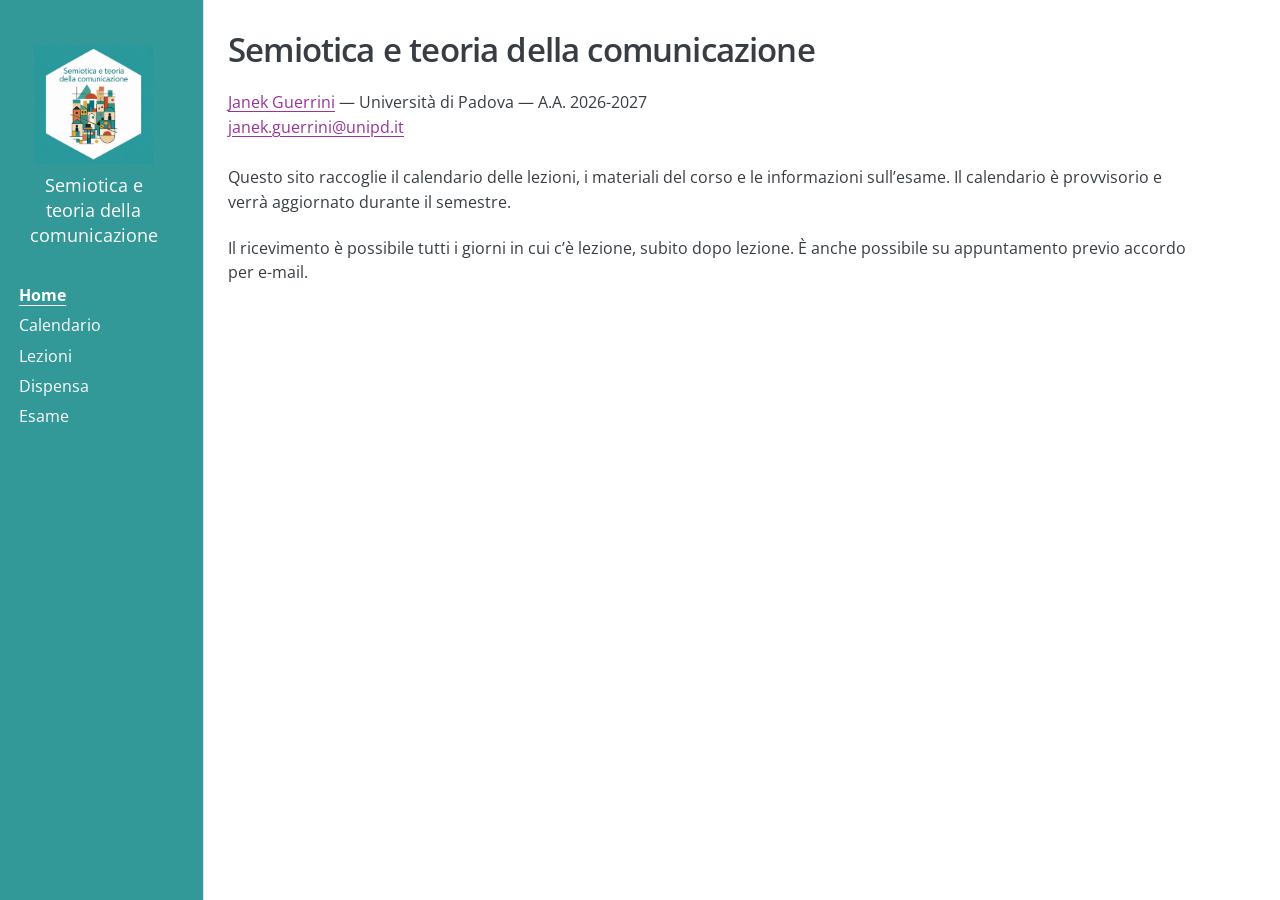
<file: index.html>
<!DOCTYPE html>
<html xmlns="http://www.w3.org/1999/xhtml" lang="it" xml:lang="it"><head>

<meta charset="utf-8">
<meta name="generator" content="quarto-1.10.18">

<meta name="viewport" content="width=device-width, initial-scale=1.0, user-scalable=yes">


<title>Semiotica e teoria della comunicazione</title>
<style>
/* Default styles provided by pandoc.
** See https://pandoc.org/MANUAL.html#variables-for-html for config info.
*/
span.smallcaps{font-variant: small-caps;}
div.columns{display: flex; gap: 1.5em;}
div.column{flex: auto;}
@media screen {
div.columns{gap: min(4vw, 1.5em);}
div.column{overflow-x: auto;}
}
div.hanging-indent{margin-left: 1.5em; text-indent: -1.5em;}
ul.task-list{list-style: none;}
ul.task-list li input[type="checkbox"] {
  width: 0.8em;
  margin: 0 0.8em 0.2em -1em; /* quarto-specific, see https://github.com/quarto-dev/quarto-cli/issues/4556 */ 
  vertical-align: middle;
}
</style>


<script src="site_libs/quarto-nav/quarto-nav.js"></script>
<link href="./favicon.svg" rel="icon" type="image/svg+xml">
<script src="site_libs/clipboard/clipboard.min.js"></script>
<script src="site_libs/quarto-html/quarto.js" type="module"></script>
<script src="site_libs/quarto-html/tabsets/tabsets.js" type="module"></script>
<script src="site_libs/quarto-html/popper.min.js"></script>
<script src="site_libs/quarto-html/tippy.umd.min.js"></script>
<script src="site_libs/quarto-html/anchor.min.js"></script>
<link href="site_libs/quarto-html/tippy.css" rel="stylesheet">
<link href="site_libs/quarto-html/quarto-syntax-highlighting-64a204ab8560d761af7679ceaba22944.css" rel="stylesheet" id="quarto-text-highlighting-styles">
<script src="site_libs/bootstrap/bootstrap.min.js"></script>
<link href="site_libs/bootstrap/bootstrap-icons.css" rel="stylesheet">
<link href="site_libs/bootstrap/bootstrap-193d24112e30648f1b0781ae04d0aad0.min.css" rel="stylesheet" append-hash="true" id="quarto-bootstrap" data-mode="light">
<script id="quarto-search-options" type="application/json">{
  "language": {
    "search-no-results-text": "Nessun risultato",
    "search-matching-documents-text": "documenti trovati",
    "search-copy-link-title": "Copiare il link nella ricerca",
    "search-hide-matches-text": "Nascondere i risultati aggiuntivi",
    "search-more-match-text": "ci sono altri risultati in questo documento",
    "search-more-matches-text": "ulteriori risultati in questo documento",
    "search-clear-button-title": "Pulire",
    "search-text-placeholder": "",
    "search-detached-cancel-button-title": "Cancellare",
    "search-submit-button-title": "Inviare",
    "search-label": "Ricerca"
  }
}</script>


<link rel="stylesheet" href="styles.css">
</head>

<body class="nav-sidebar docked fullcontent quarto-light">

<div id="quarto-search-results"></div>
  <header id="quarto-header" class="headroom fixed-top">
  <nav class="quarto-secondary-nav">
    <div class="container-fluid d-flex">
      <button type="button" class="quarto-btn-toggle btn" data-bs-toggle="collapse" role="button" data-bs-target=".quarto-sidebar-collapse-item" aria-controls="quarto-sidebar" aria-expanded="false" aria-label="Attiva/disattiva la barra laterale" onclick="if (window.quartoToggleHeadroom) { window.quartoToggleHeadroom(); }">
        <i class="bi bi-layout-text-sidebar-reverse"></i>
      </button>
        <nav class="quarto-page-breadcrumbs" aria-label="breadcrumb"><ol class="breadcrumb"><li class="breadcrumb-item"><a href="./index.html">Home</a></li></ol></nav>
        <a class="flex-grow-1" role="navigation" data-bs-toggle="collapse" data-bs-target=".quarto-sidebar-collapse-item" aria-controls="quarto-sidebar" aria-expanded="false" aria-label="Attiva/disattiva la barra laterale" onclick="if (window.quartoToggleHeadroom) { window.quartoToggleHeadroom(); }">      
        </a>
    </div>
  </nav>
</header>
<!-- content -->
<div id="quarto-content" class="quarto-container page-columns page-rows-contents page-layout-article">
<!-- sidebar -->
  <nav id="quarto-sidebar" class="sidebar collapse collapse-horizontal quarto-sidebar-collapse-item sidebar-navigation docked overflow-auto">
    <div class="pt-lg-2 mt-2 text-center sidebar-header sidebar-header-stacked">
      <a href="./index.html" class="sidebar-logo-link">
      <img src="./assets/semiotica.png" alt="Illustrazione geometrica del corso" class="sidebar-logo light-content py-0 d-lg-inline d-none">
      <img src="./assets/semiotica.png" alt="Illustrazione geometrica del corso" class="sidebar-logo dark-content py-0 d-lg-inline d-none">
      </a>
    <div class="sidebar-title mb-0 py-0">
      <a href="./">Semiotica e teoria della comunicazione</a> 
    </div>
      </div>
    <div class="sidebar-menu-container"> 
    <ul class="list-unstyled mt-1">
        <li class="sidebar-item">
  <div class="sidebar-item-container"> 
  <a href="./index.html" class="sidebar-item-text sidebar-link active">
 <span class="menu-text">Home</span></a>
  </div>
</li>
        <li class="sidebar-item">
  <div class="sidebar-item-container"> 
  <a href="./calendario.html" class="sidebar-item-text sidebar-link">
 <span class="menu-text">Calendario</span></a>
  </div>
</li>
        <li class="sidebar-item">
  <div class="sidebar-item-container"> 
  <a href="./lezioni.html" class="sidebar-item-text sidebar-link">
 <span class="menu-text">Lezioni</span></a>
  </div>
</li>
        <li class="sidebar-item">
  <div class="sidebar-item-container"> 
  <a href="./dispensa.html" class="sidebar-item-text sidebar-link">
 <span class="menu-text">Dispensa</span></a>
  </div>
</li>
        <li class="sidebar-item">
  <div class="sidebar-item-container"> 
  <a href="./esame.html" class="sidebar-item-text sidebar-link">
 <span class="menu-text">Esame</span></a>
  </div>
</li>
    </ul>
    </div>
</nav>
<div id="quarto-sidebar-glass" class="quarto-sidebar-collapse-item" data-bs-toggle="collapse" data-bs-target=".quarto-sidebar-collapse-item"></div>
<!-- margin-sidebar -->
    
<!-- main -->
<main class="content" id="quarto-document-content">

<header id="title-block-header" class="quarto-title-block default">
<div class="quarto-title">
<h1 class="title">Semiotica e teoria della comunicazione</h1>
</div>



<div class="quarto-title-meta">

    
  
    
  </div>
  


</header>


<div class="home-copy">
<div class="home-contact">
<p><a href="https://sites.google.com/view/janek-guerrini/home">Janek Guerrini</a> — Università di Padova — A.A. 2026-2027<br>
<a href="mailto:janek.guerrini@unipd.it">janek.guerrini@unipd.it</a></p>
</div>
<p>Questo sito raccoglie il calendario delle lezioni, i materiali del corso e le informazioni sull’esame. Il calendario è provvisorio e verrà aggiornato durante il semestre.</p>
<p>Il ricevimento è possibile tutti i giorni in cui c’è lezione, subito dopo lezione. È anche possibile su appuntamento previo accordo per e-mail.</p>
</div>



</main> <!-- /main -->
<script id="quarto-html-after-body" type="application/javascript">
  window.document.addEventListener("DOMContentLoaded", function (event) {
    const icon = "";
    const anchorJS = new window.AnchorJS();
    anchorJS.options = {
      placement: 'right',
      icon: icon
    };
    anchorJS.add('.anchored');
    const isCodeAnnotation = (el) => {
      for (const clz of el.classList) {
        if (clz.startsWith('code-annotation-')) {                     
          return true;
        }
      }
      return false;
    }
    const onCopySuccess = function(e) {
      // button target
      const button = e.trigger;
      // don't keep focus
      button.blur();
      // flash "checked"
      button.classList.add('code-copy-button-checked');
      var currentTitle = button.getAttribute("title");
      button.setAttribute("title", "Copiato!");
      let tooltip;
      if (window.bootstrap) {
        button.setAttribute("data-bs-toggle", "tooltip");
        button.setAttribute("data-bs-placement", "left");
        button.setAttribute("data-bs-title", "Copiato!");
        tooltip = new bootstrap.Tooltip(button, 
          { trigger: "manual", 
            customClass: "code-copy-button-tooltip",
            offset: [0, -8]});
        tooltip.show();    
      }
      setTimeout(function() {
        if (tooltip) {
          tooltip.hide();
          button.removeAttribute("data-bs-title");
          button.removeAttribute("data-bs-toggle");
          button.removeAttribute("data-bs-placement");
        }
        button.setAttribute("title", currentTitle);
        button.classList.remove('code-copy-button-checked');
      }, 1000);
      // clear code selection
      e.clearSelection();
    }
    const getTextToCopy = function(trigger) {
      const outerScaffold = trigger.parentElement.cloneNode(true);
      const codeEl = outerScaffold.querySelector('code');
      for (const childEl of codeEl.children) {
        if (isCodeAnnotation(childEl)) {
          childEl.remove();
        }
      }
      return codeEl.innerText;
    }
    const clipboard = new window.ClipboardJS('.code-copy-button:not([data-in-quarto-modal])', {
      text: getTextToCopy
    });
    clipboard.on('success', onCopySuccess);
    if (window.document.getElementById('quarto-embedded-source-code-modal')) {
      const clipboardModal = new window.ClipboardJS('.code-copy-button[data-in-quarto-modal]', {
        text: getTextToCopy,
        container: window.document.getElementById('quarto-embedded-source-code-modal')
      });
      clipboardModal.on('success', onCopySuccess);
    }
      var localhostRegex = new RegExp(/^(?:http|https):\/\/localhost\:?[0-9]*\//);
      var mailtoRegex = new RegExp(/^mailto:/);
        var filterRegex = new RegExp("https:\/\/semiotica2026unipd\.github\.io\/");
      var isInternal = (href) => {
          return filterRegex.test(href) || localhostRegex.test(href) || mailtoRegex.test(href);
      }
      // Inspect non-navigation links and adorn them if external
     var links = window.document.querySelectorAll('a[href]:not(.nav-link):not(.navbar-brand):not(.toc-action):not(.sidebar-link):not(.sidebar-item-toggle):not(.pagination-link):not(.no-external):not([aria-hidden]):not(.dropdown-item):not(.quarto-navigation-tool):not(.about-link)');
      for (var i=0; i<links.length; i++) {
        const link = links[i];
        if (!isInternal(link.href)) {
          // undo the damage that might have been done by quarto-nav.js in the case of
          // links that we want to consider external
          if (link.dataset.originalHref !== undefined) {
            link.href = link.dataset.originalHref;
          }
            // target, if specified
            link.setAttribute("target", "_blank");
            if (link.getAttribute("rel") === null) {
              link.setAttribute("rel", "noopener");
            }
        }
      }
    function tippyHover(el, contentFn, onTriggerFn, onUntriggerFn) {
      const config = {
        allowHTML: true,
        maxWidth: 500,
        delay: 100,
        arrow: false,
        appendTo: function(el) {
            return el.parentElement;
        },
        interactive: true,
        interactiveBorder: 10,
        theme: 'quarto',
        placement: 'bottom-start',
      };
      if (contentFn) {
        config.content = contentFn;
      }
      if (onTriggerFn) {
        config.onTrigger = onTriggerFn;
      }
      if (onUntriggerFn) {
        config.onUntrigger = onUntriggerFn;
      }
      window.tippy(el, config); 
    }
    const noterefs = window.document.querySelectorAll('a[role="doc-noteref"]');
    for (var i=0; i<noterefs.length; i++) {
      const ref = noterefs[i];
      tippyHover(ref, function() {
        // use id or data attribute instead here
        let href = ref.getAttribute('data-footnote-href') || ref.getAttribute('href');
        try { href = new URL(href).hash; } catch {}
        const id = href.replace(/^#\/?/, "");
        const note = window.document.getElementById(id);
        if (note) {
          return note.innerHTML;
        } else {
          return "";
        }
      });
    }
    const xrefs = window.document.querySelectorAll('a.quarto-xref');
    const processXRef = (id, note) => {
      // Strip column container classes
      const stripColumnClz = (el) => {
        el.classList.remove("page-full", "page-columns");
        if (el.children) {
          for (const child of el.children) {
            stripColumnClz(child);
          }
        }
      }
      stripColumnClz(note)
      if (id === null || id.startsWith('sec-')) {
        // Special case sections, only their first couple elements
        const container = document.createElement("div");
        if (note.children && note.children.length > 2) {
          container.appendChild(note.children[0].cloneNode(true));
          for (let i = 1; i < note.children.length; i++) {
            const child = note.children[i];
            if (child.tagName === "P" && child.innerText === "") {
              continue;
            } else {
              container.appendChild(child.cloneNode(true));
              break;
            }
          }
          if (window.Quarto?.typesetMath) {
            window.Quarto.typesetMath(container);
          }
          return container.innerHTML
        } else {
          if (window.Quarto?.typesetMath) {
            window.Quarto.typesetMath(note);
          }
          return note.innerHTML;
        }
      } else {
        // Remove any anchor links if they are present
        const anchorLink = note.querySelector('a.anchorjs-link');
        if (anchorLink) {
          anchorLink.remove();
        }
        if (window.Quarto?.typesetMath) {
          window.Quarto.typesetMath(note);
        }
        if (note.classList.contains("callout")) {
          return note.outerHTML;
        } else {
          return note.innerHTML;
        }
      }
    }
    for (var i=0; i<xrefs.length; i++) {
      const xref = xrefs[i];
      tippyHover(xref, undefined, function(instance) {
        instance.disable();
        let url = xref.getAttribute('href');
        let hash = undefined; 
        if (url.startsWith('#')) {
          hash = url;
        } else {
          try { hash = new URL(url).hash; } catch {}
        }
        if (hash) {
          const id = hash.replace(/^#\/?/, "");
          const note = window.document.getElementById(id);
          if (note !== null) {
            try {
              const html = processXRef(id, note.cloneNode(true));
              instance.setContent(html);
            } finally {
              instance.enable();
              instance.show();
            }
          } else {
            // See if we can fetch this
            fetch(url.split('#')[0])
            .then(res => res.text())
            .then(html => {
              const parser = new DOMParser();
              const htmlDoc = parser.parseFromString(html, "text/html");
              const note = htmlDoc.getElementById(id);
              if (note !== null) {
                const html = processXRef(id, note);
                instance.setContent(html);
              } 
            }).finally(() => {
              instance.enable();
              instance.show();
            });
          }
        } else {
          // See if we can fetch a full url (with no hash to target)
          // This is a special case and we should probably do some content thinning / targeting
          fetch(url)
          .then(res => res.text())
          .then(html => {
            const parser = new DOMParser();
            const htmlDoc = parser.parseFromString(html, "text/html");
            const note = htmlDoc.querySelector('main.content');
            if (note !== null) {
              // This should only happen for chapter cross references
              // (since there is no id in the URL)
              // remove the first header
              if (note.children.length > 0 && note.children[0].tagName === "HEADER") {
                note.children[0].remove();
              }
              const html = processXRef(null, note);
              instance.setContent(html);
            } 
          }).finally(() => {
            instance.enable();
            instance.show();
          });
        }
      }, function(instance) {
      });
    }
        let selectedAnnoteEl;
        const selectorForAnnotation = ( cell, annotation) => {
          let cellAttr = 'data-code-cell="' + cell + '"';
          let lineAttr = 'data-code-annotation="' +  annotation + '"';
          const selector = 'span[' + cellAttr + '][' + lineAttr + ']';
          return selector;
        }
        const selectCodeLines = (annoteEl) => {
          const doc = window.document;
          const targetCell = annoteEl.getAttribute("data-target-cell");
          const targetAnnotation = annoteEl.getAttribute("data-target-annotation");
          const annoteSpan = window.document.querySelector(selectorForAnnotation(targetCell, targetAnnotation));
          const lines = annoteSpan.getAttribute("data-code-lines").split(",");
          const lineIds = lines.map((line) => {
            return targetCell + "-" + line;
          })
          let top = null;
          let height = null;
          let parent = null;
          if (lineIds.length > 0) {
              //compute the position of the single el (top and bottom and make a div)
              const el = window.document.getElementById(lineIds[0]);
              top = el.offsetTop;
              height = el.offsetHeight;
              parent = el.parentElement.parentElement;
            if (lineIds.length > 1) {
              const lastEl = window.document.getElementById(lineIds[lineIds.length - 1]);
              const bottom = lastEl.offsetTop + lastEl.offsetHeight;
              height = bottom - top;
            }
            if (top !== null && height !== null && parent !== null) {
              // cook up a div (if necessary) and position it 
              let div = window.document.getElementById("code-annotation-line-highlight");
              if (div === null) {
                div = window.document.createElement("div");
                div.setAttribute("id", "code-annotation-line-highlight");
                div.style.position = 'absolute';
                parent.appendChild(div);
              }
              div.style.top = top - 2 + "px";
              div.style.height = height + 4 + "px";
              div.style.left = 0;
              let gutterDiv = window.document.getElementById("code-annotation-line-highlight-gutter");
              if (gutterDiv === null) {
                gutterDiv = window.document.createElement("div");
                gutterDiv.setAttribute("id", "code-annotation-line-highlight-gutter");
                gutterDiv.style.position = 'absolute';
                const codeCell = window.document.getElementById(targetCell);
                const gutter = codeCell.querySelector('.code-annotation-gutter');
                gutter.appendChild(gutterDiv);
              }
              gutterDiv.style.top = top - 2 + "px";
              gutterDiv.style.height = height + 4 + "px";
            }
            selectedAnnoteEl = annoteEl;
          }
        };
        const unselectCodeLines = () => {
          const elementsIds = ["code-annotation-line-highlight", "code-annotation-line-highlight-gutter"];
          elementsIds.forEach((elId) => {
            const div = window.document.getElementById(elId);
            if (div) {
              div.remove();
            }
          });
          selectedAnnoteEl = undefined;
        };
          // Handle positioning of the toggle
      window.addEventListener(
        "resize",
        throttle(() => {
          elRect = undefined;
          if (selectedAnnoteEl) {
            selectCodeLines(selectedAnnoteEl);
          }
        }, 10)
      );
      function throttle(fn, ms) {
      let throttle = false;
      let timer;
        return (...args) => {
          if(!throttle) { // first call gets through
              fn.apply(this, args);
              throttle = true;
          } else { // all the others get throttled
              if(timer) clearTimeout(timer); // cancel #2
              timer = setTimeout(() => {
                fn.apply(this, args);
                timer = throttle = false;
              }, ms);
          }
        };
      }
        // Attach click handler to the DT
        const annoteDls = window.document.querySelectorAll('dt[data-target-cell]');
        for (const annoteDlNode of annoteDls) {
          annoteDlNode.addEventListener('click', (event) => {
            const clickedEl = event.target;
            if (clickedEl !== selectedAnnoteEl) {
              unselectCodeLines();
              const activeEl = window.document.querySelector('dt[data-target-cell].code-annotation-active');
              if (activeEl) {
                activeEl.classList.remove('code-annotation-active');
              }
              selectCodeLines(clickedEl);
              clickedEl.classList.add('code-annotation-active');
            } else {
              // Unselect the line
              unselectCodeLines();
              clickedEl.classList.remove('code-annotation-active');
            }
          });
        }
    const findCites = (el) => {
      const parentEl = el.parentElement;
      if (parentEl) {
        const cites = parentEl.dataset.cites;
        if (cites) {
          return {
            el,
            cites: cites.split(' ')
          };
        } else {
          return findCites(el.parentElement)
        }
      } else {
        return undefined;
      }
    };
    var bibliorefs = window.document.querySelectorAll('a[role="doc-biblioref"]');
    for (var i=0; i<bibliorefs.length; i++) {
      const ref = bibliorefs[i];
      const citeInfo = findCites(ref);
      if (citeInfo) {
        tippyHover(citeInfo.el, function() {
          var popup = window.document.createElement('div');
          citeInfo.cites.forEach(function(cite) {
            var citeDiv = window.document.createElement('div');
            citeDiv.classList.add('hanging-indent');
            citeDiv.classList.add('csl-entry');
            var biblioDiv = window.document.getElementById('ref-' + cite);
            if (biblioDiv) {
              citeDiv.innerHTML = biblioDiv.innerHTML;
            }
            popup.appendChild(citeDiv);
          });
          return popup.innerHTML;
        });
      }
    }
  });
  </script>
</div> <!-- /content -->




</body></html>
</file>
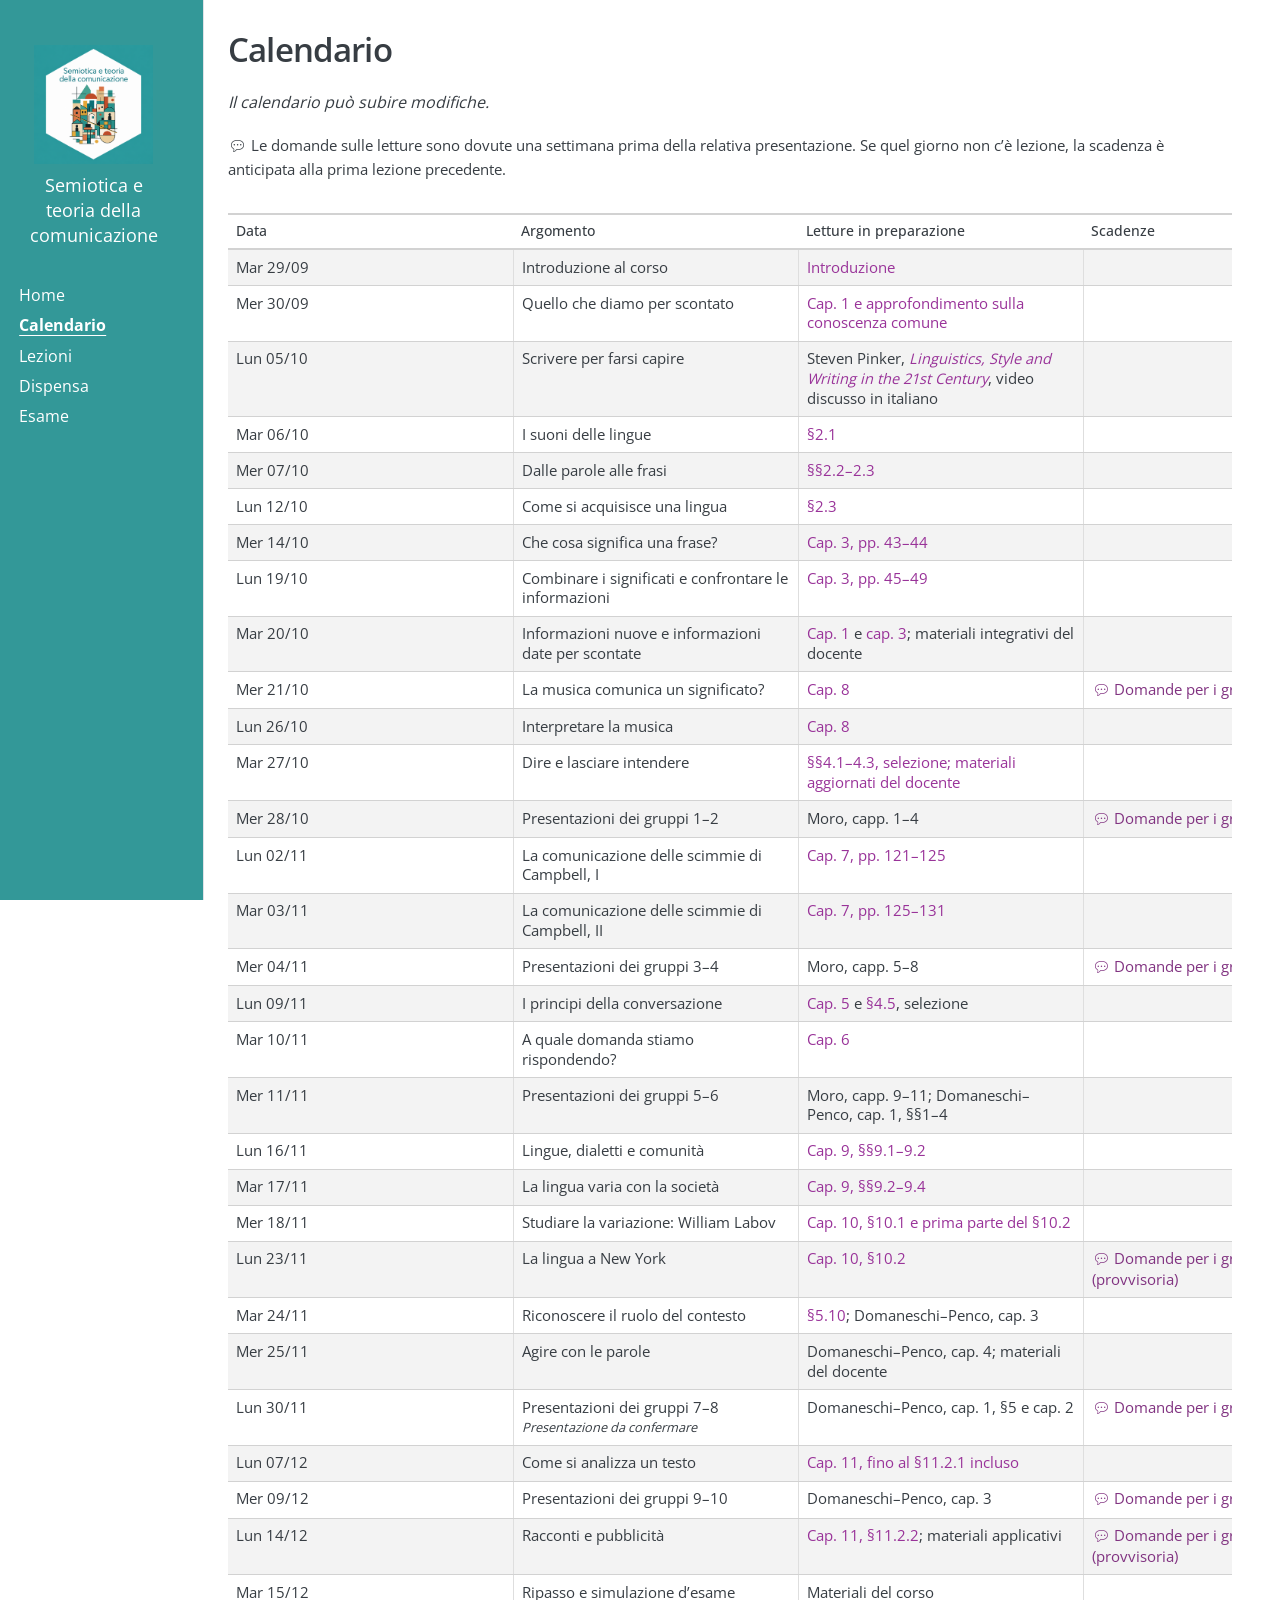
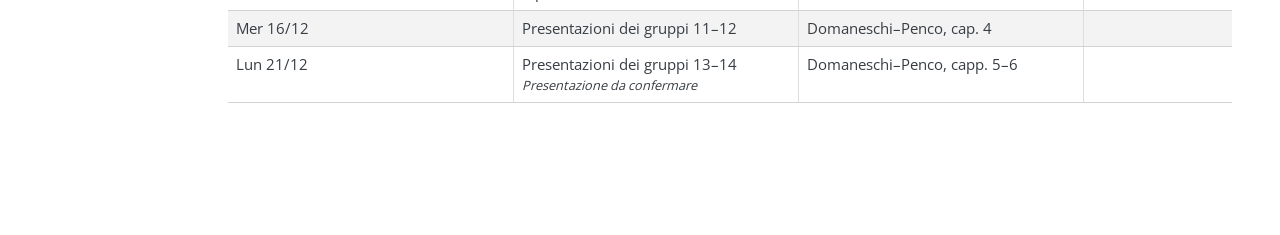
<file: calendario.html>
<!DOCTYPE html>
<html xmlns="http://www.w3.org/1999/xhtml" lang="it" xml:lang="it"><head>

<meta charset="utf-8">
<meta name="generator" content="quarto-1.10.18">

<meta name="viewport" content="width=device-width, initial-scale=1.0, user-scalable=yes">


<title>Calendario – Semiotica e teoria della comunicazione</title>
<style>
/* Default styles provided by pandoc.
** See https://pandoc.org/MANUAL.html#variables-for-html for config info.
*/
span.smallcaps{font-variant: small-caps;}
div.columns{display: flex; gap: 1.5em;}
div.column{flex: auto;}
@media screen {
div.columns{gap: min(4vw, 1.5em);}
div.column{overflow-x: auto;}
}
div.hanging-indent{margin-left: 1.5em; text-indent: -1.5em;}
ul.task-list{list-style: none;}
ul.task-list li input[type="checkbox"] {
  width: 0.8em;
  margin: 0 0.8em 0.2em -1em; /* quarto-specific, see https://github.com/quarto-dev/quarto-cli/issues/4556 */ 
  vertical-align: middle;
}
</style>


<script src="site_libs/quarto-nav/quarto-nav.js"></script>
<link href="./favicon.svg" rel="icon" type="image/svg+xml">
<script src="site_libs/clipboard/clipboard.min.js"></script>
<script src="site_libs/quarto-html/quarto.js" type="module"></script>
<script src="site_libs/quarto-html/tabsets/tabsets.js" type="module"></script>
<script src="site_libs/quarto-html/popper.min.js"></script>
<script src="site_libs/quarto-html/tippy.umd.min.js"></script>
<script src="site_libs/quarto-html/anchor.min.js"></script>
<link href="site_libs/quarto-html/tippy.css" rel="stylesheet">
<link href="site_libs/quarto-html/quarto-syntax-highlighting-64a204ab8560d761af7679ceaba22944.css" rel="stylesheet" id="quarto-text-highlighting-styles">
<script src="site_libs/bootstrap/bootstrap.min.js"></script>
<link href="site_libs/bootstrap/bootstrap-icons.css" rel="stylesheet">
<link href="site_libs/bootstrap/bootstrap-193d24112e30648f1b0781ae04d0aad0.min.css" rel="stylesheet" append-hash="true" id="quarto-bootstrap" data-mode="light">
<script id="quarto-search-options" type="application/json">{
  "language": {
    "search-no-results-text": "Nessun risultato",
    "search-matching-documents-text": "documenti trovati",
    "search-copy-link-title": "Copiare il link nella ricerca",
    "search-hide-matches-text": "Nascondere i risultati aggiuntivi",
    "search-more-match-text": "ci sono altri risultati in questo documento",
    "search-more-matches-text": "ulteriori risultati in questo documento",
    "search-clear-button-title": "Pulire",
    "search-text-placeholder": "",
    "search-detached-cancel-button-title": "Cancellare",
    "search-submit-button-title": "Inviare",
    "search-label": "Ricerca"
  }
}</script>


<link rel="stylesheet" href="styles.css">
</head>

<body class="nav-sidebar docked fullcontent quarto-light">

<div id="quarto-search-results"></div>
  <header id="quarto-header" class="headroom fixed-top">
  <nav class="quarto-secondary-nav">
    <div class="container-fluid d-flex">
      <button type="button" class="quarto-btn-toggle btn" data-bs-toggle="collapse" role="button" data-bs-target=".quarto-sidebar-collapse-item" aria-controls="quarto-sidebar" aria-expanded="false" aria-label="Attiva/disattiva la barra laterale" onclick="if (window.quartoToggleHeadroom) { window.quartoToggleHeadroom(); }">
        <i class="bi bi-layout-text-sidebar-reverse"></i>
      </button>
        <nav class="quarto-page-breadcrumbs" aria-label="breadcrumb"><ol class="breadcrumb"><li class="breadcrumb-item"><a href="./calendario.html">Calendario</a></li></ol></nav>
        <a class="flex-grow-1" role="navigation" data-bs-toggle="collapse" data-bs-target=".quarto-sidebar-collapse-item" aria-controls="quarto-sidebar" aria-expanded="false" aria-label="Attiva/disattiva la barra laterale" onclick="if (window.quartoToggleHeadroom) { window.quartoToggleHeadroom(); }">      
        </a>
    </div>
  </nav>
</header>
<!-- content -->
<div id="quarto-content" class="quarto-container page-columns page-rows-contents page-layout-article">
<!-- sidebar -->
  <nav id="quarto-sidebar" class="sidebar collapse collapse-horizontal quarto-sidebar-collapse-item sidebar-navigation docked overflow-auto">
    <div class="pt-lg-2 mt-2 text-center sidebar-header sidebar-header-stacked">
      <a href="./index.html" class="sidebar-logo-link">
      <img src="./assets/semiotica.png" alt="Illustrazione geometrica del corso" class="sidebar-logo light-content py-0 d-lg-inline d-none">
      <img src="./assets/semiotica.png" alt="Illustrazione geometrica del corso" class="sidebar-logo dark-content py-0 d-lg-inline d-none">
      </a>
    <div class="sidebar-title mb-0 py-0">
      <a href="./">Semiotica e teoria della comunicazione</a> 
    </div>
      </div>
    <div class="sidebar-menu-container"> 
    <ul class="list-unstyled mt-1">
        <li class="sidebar-item">
  <div class="sidebar-item-container"> 
  <a href="./index.html" class="sidebar-item-text sidebar-link">
 <span class="menu-text">Home</span></a>
  </div>
</li>
        <li class="sidebar-item">
  <div class="sidebar-item-container"> 
  <a href="./calendario.html" class="sidebar-item-text sidebar-link active">
 <span class="menu-text">Calendario</span></a>
  </div>
</li>
        <li class="sidebar-item">
  <div class="sidebar-item-container"> 
  <a href="./lezioni.html" class="sidebar-item-text sidebar-link">
 <span class="menu-text">Lezioni</span></a>
  </div>
</li>
        <li class="sidebar-item">
  <div class="sidebar-item-container"> 
  <a href="./dispensa.html" class="sidebar-item-text sidebar-link">
 <span class="menu-text">Dispensa</span></a>
  </div>
</li>
        <li class="sidebar-item">
  <div class="sidebar-item-container"> 
  <a href="./esame.html" class="sidebar-item-text sidebar-link">
 <span class="menu-text">Esame</span></a>
  </div>
</li>
    </ul>
    </div>
</nav>
<div id="quarto-sidebar-glass" class="quarto-sidebar-collapse-item" data-bs-toggle="collapse" data-bs-target=".quarto-sidebar-collapse-item"></div>
<!-- margin-sidebar -->
    
<!-- main -->
<main class="content" id="quarto-document-content">

<header id="title-block-header" class="quarto-title-block default">
<div class="quarto-title">
<h1 class="title">Calendario</h1>
</div>



<div class="quarto-title-meta">

    
  
    
  </div>
  


</header>


<div class="calendar-note">
<p>Il calendario può subire modifiche.</p>
</div>
<div class="deadline-rule">
<p><span class="deadline-icon">💬</span> Le domande sulle letture sono dovute una settimana prima della relativa presentazione. Se quel giorno non c’è lezione, la scadenza è anticipata alla prima lezione precedente.</p>
</div>
<div class="course-schedule" tabindex="0" role="region" aria-label="Calendario delle lezioni e delle scadenze">
<table class="caption-top table">
<thead>
<tr class="header">
<th style="text-align: left;">Data</th>
<th style="text-align: left;">Argomento</th>
<th style="text-align: left;">Letture in preparazione</th>
<th style="text-align: left;">Scadenze</th>
</tr>
</thead>
<tbody>
<tr class="odd">
<td style="text-align: left;">Mar 29/09</td>
<td style="text-align: left;">Introduzione al corso</td>
<td style="text-align: left;"><a href="dispensa/introduzione.pdf">Introduzione</a></td>
<td style="text-align: left;"></td>
</tr>
<tr class="even">
<td style="text-align: left;">Mer 30/09</td>
<td style="text-align: left;">Quello che diamo per scontato</td>
<td style="text-align: left;"><a href="dispensa/capitolo-01.pdf">Cap. 1 e approfondimento sulla conoscenza comune</a></td>
<td style="text-align: left;"></td>
</tr>
<tr class="odd">
<td style="text-align: left;">Lun 05/10</td>
<td style="text-align: left;">Scrivere per farsi capire</td>
<td style="text-align: left;">Steven Pinker, <a href="https://www.youtube.com/watch?v=OV5J6BfToSw"><em>Linguistics, Style and Writing in the 21st Century</em></a>, video discusso in italiano</td>
<td style="text-align: left;"></td>
</tr>
<tr class="even">
<td style="text-align: left;">Mar 06/10</td>
<td style="text-align: left;">I suoni delle lingue</td>
<td style="text-align: left;"><a href="dispensa/capitolo-02.pdf">§2.1</a></td>
<td style="text-align: left;"></td>
</tr>
<tr class="odd">
<td style="text-align: left;">Mer 07/10</td>
<td style="text-align: left;">Dalle parole alle frasi</td>
<td style="text-align: left;"><a href="dispensa/capitolo-02.pdf">§§2.2–2.3</a></td>
<td style="text-align: left;"></td>
</tr>
<tr class="even">
<td style="text-align: left;">Lun 12/10</td>
<td style="text-align: left;">Come si acquisisce una lingua</td>
<td style="text-align: left;"><a href="dispensa/capitolo-02.pdf">§2.3</a></td>
<td style="text-align: left;"></td>
</tr>
<tr class="odd">
<td style="text-align: left;">Mer 14/10</td>
<td style="text-align: left;">Che cosa significa una frase?</td>
<td style="text-align: left;"><a href="dispensa/capitolo-03.pdf">Cap. 3, pp.&nbsp;43–44</a></td>
<td style="text-align: left;"></td>
</tr>
<tr class="even">
<td style="text-align: left;">Lun 19/10</td>
<td style="text-align: left;">Combinare i significati e confrontare le informazioni</td>
<td style="text-align: left;"><a href="dispensa/capitolo-03.pdf">Cap. 3, pp.&nbsp;45–49</a></td>
<td style="text-align: left;"></td>
</tr>
<tr class="odd">
<td style="text-align: left;">Mar 20/10</td>
<td style="text-align: left;">Informazioni nuove e informazioni date per scontate</td>
<td style="text-align: left;"><a href="dispensa/capitolo-01.pdf">Cap. 1</a> e <a href="dispensa/capitolo-03.pdf">cap. 3</a>; materiali integrativi del docente</td>
<td style="text-align: left;"></td>
</tr>
<tr class="even">
<td style="text-align: left;">Mer 21/10</td>
<td style="text-align: left;">La musica comunica un significato?</td>
<td style="text-align: left;"><a href="dispensa/capitolo-08.pdf">Cap. 8</a></td>
<td style="text-align: left;"><span class="deadline"><span class="deadline-icon" aria-hidden="true">💬</span> Domande per i gruppi 1–2</span></td>
</tr>
<tr class="odd">
<td style="text-align: left;">Lun 26/10</td>
<td style="text-align: left;">Interpretare la musica</td>
<td style="text-align: left;"><a href="dispensa/capitolo-08.pdf">Cap. 8</a></td>
<td style="text-align: left;"></td>
</tr>
<tr class="even">
<td style="text-align: left;">Mar 27/10</td>
<td style="text-align: left;">Dire e lasciare intendere</td>
<td style="text-align: left;"><a href="dispensa/capitolo-04.pdf">§§4.1–4.3, selezione; materiali aggiornati del docente</a></td>
<td style="text-align: left;"></td>
</tr>
<tr class="odd">
<td style="text-align: left;">Mer 28/10</td>
<td style="text-align: left;">Presentazioni dei gruppi 1–2</td>
<td style="text-align: left;">Moro, capp. 1–4</td>
<td style="text-align: left;"><span class="deadline"><span class="deadline-icon" aria-hidden="true">💬</span> Domande per i gruppi 3–4</span></td>
</tr>
<tr class="even">
<td style="text-align: left;">Lun 02/11</td>
<td style="text-align: left;">La comunicazione delle scimmie di Campbell, I</td>
<td style="text-align: left;"><a href="dispensa/capitolo-07.pdf">Cap. 7, pp.&nbsp;121–125</a></td>
<td style="text-align: left;"></td>
</tr>
<tr class="odd">
<td style="text-align: left;">Mar 03/11</td>
<td style="text-align: left;">La comunicazione delle scimmie di Campbell, II</td>
<td style="text-align: left;"><a href="dispensa/capitolo-07.pdf">Cap. 7, pp.&nbsp;125–131</a></td>
<td style="text-align: left;"></td>
</tr>
<tr class="even">
<td style="text-align: left;">Mer 04/11</td>
<td style="text-align: left;">Presentazioni dei gruppi 3–4</td>
<td style="text-align: left;">Moro, capp. 5–8</td>
<td style="text-align: left;"><span class="deadline"><span class="deadline-icon" aria-hidden="true">💬</span> Domande per i gruppi 5–6</span></td>
</tr>
<tr class="odd">
<td style="text-align: left;">Lun 09/11</td>
<td style="text-align: left;">I principi della conversazione</td>
<td style="text-align: left;"><a href="dispensa/capitolo-05.pdf">Cap. 5</a> e <a href="dispensa/capitolo-04.pdf">§4.5</a>, selezione</td>
<td style="text-align: left;"></td>
</tr>
<tr class="even">
<td style="text-align: left;">Mar 10/11</td>
<td style="text-align: left;">A quale domanda stiamo rispondendo?</td>
<td style="text-align: left;"><a href="dispensa/capitolo-06.pdf">Cap. 6</a></td>
<td style="text-align: left;"></td>
</tr>
<tr class="odd">
<td style="text-align: left;">Mer 11/11</td>
<td style="text-align: left;">Presentazioni dei gruppi 5–6</td>
<td style="text-align: left;">Moro, capp. 9–11; Domaneschi–Penco, cap. 1, §§1–4</td>
<td style="text-align: left;"></td>
</tr>
<tr class="even">
<td style="text-align: left;">Lun 16/11</td>
<td style="text-align: left;">Lingue, dialetti e comunità</td>
<td style="text-align: left;"><a href="dispensa/capitolo-09.pdf">Cap. 9, §§9.1–9.2</a></td>
<td style="text-align: left;"></td>
</tr>
<tr class="odd">
<td style="text-align: left;">Mar 17/11</td>
<td style="text-align: left;">La lingua varia con la società</td>
<td style="text-align: left;"><a href="dispensa/capitolo-09.pdf">Cap. 9, §§9.2–9.4</a></td>
<td style="text-align: left;"></td>
</tr>
<tr class="even">
<td style="text-align: left;">Mer 18/11</td>
<td style="text-align: left;">Studiare la variazione: William Labov</td>
<td style="text-align: left;"><a href="dispensa/capitolo-10.pdf">Cap. 10, §10.1 e prima parte del §10.2</a></td>
<td style="text-align: left;"></td>
</tr>
<tr class="odd">
<td style="text-align: left;">Lun 23/11</td>
<td style="text-align: left;">La lingua a New York</td>
<td style="text-align: left;"><a href="dispensa/capitolo-10.pdf">Cap. 10, §10.2</a></td>
<td style="text-align: left;"><span class="deadline"><span class="deadline-icon" aria-hidden="true">💬</span> Domande per i gruppi 7–8 (provvisoria)</span></td>
</tr>
<tr class="even">
<td style="text-align: left;">Mar 24/11</td>
<td style="text-align: left;">Riconoscere il ruolo del contesto</td>
<td style="text-align: left;"><a href="dispensa/capitolo-05.pdf">§5.10</a>; Domaneschi–Penco, cap. 3</td>
<td style="text-align: left;"></td>
</tr>
<tr class="odd">
<td style="text-align: left;">Mer 25/11</td>
<td style="text-align: left;">Agire con le parole</td>
<td style="text-align: left;">Domaneschi–Penco, cap. 4; materiali del docente</td>
<td style="text-align: left;"></td>
</tr>
<tr class="even">
<td style="text-align: left;">Lun 30/11</td>
<td style="text-align: left;">Presentazioni dei gruppi 7–8<br><span class="tentative">Presentazione da confermare</span></td>
<td style="text-align: left;">Domaneschi–Penco, cap. 1, §5 e cap. 2</td>
<td style="text-align: left;"><span class="deadline"><span class="deadline-icon" aria-hidden="true">💬</span> Domande per i gruppi 9–10</span></td>
</tr>
<tr class="odd">
<td style="text-align: left;">Lun 07/12</td>
<td style="text-align: left;">Come si analizza un testo</td>
<td style="text-align: left;"><a href="dispensa/capitolo-11.pdf">Cap. 11, fino al §11.2.1 incluso</a></td>
<td style="text-align: left;"></td>
</tr>
<tr class="even">
<td style="text-align: left;">Mer 09/12</td>
<td style="text-align: left;">Presentazioni dei gruppi 9–10</td>
<td style="text-align: left;">Domaneschi–Penco, cap. 3</td>
<td style="text-align: left;"><span class="deadline"><span class="deadline-icon" aria-hidden="true">💬</span> Domande per i gruppi 11–12</span></td>
</tr>
<tr class="odd">
<td style="text-align: left;">Lun 14/12</td>
<td style="text-align: left;">Racconti e pubblicità</td>
<td style="text-align: left;"><a href="dispensa/capitolo-11.pdf">Cap. 11, §11.2.2</a>; materiali applicativi</td>
<td style="text-align: left;"><span class="deadline"><span class="deadline-icon" aria-hidden="true">💬</span> Domande per i gruppi 13–14 (provvisoria)</span></td>
</tr>
<tr class="even">
<td style="text-align: left;">Mar 15/12</td>
<td style="text-align: left;">Ripasso e simulazione d’esame</td>
<td style="text-align: left;">Materiali del corso</td>
<td style="text-align: left;"></td>
</tr>
<tr class="odd">
<td style="text-align: left;">Mer 16/12</td>
<td style="text-align: left;">Presentazioni dei gruppi 11–12</td>
<td style="text-align: left;">Domaneschi–Penco, cap. 4</td>
<td style="text-align: left;"></td>
</tr>
<tr class="even">
<td style="text-align: left;">Lun 21/12</td>
<td style="text-align: left;">Presentazioni dei gruppi 13–14<br><span class="tentative">Presentazione da confermare</span></td>
<td style="text-align: left;">Domaneschi–Penco, capp. 5–6</td>
<td style="text-align: left;"></td>
</tr>
</tbody>
</table>
</div>



</main> <!-- /main -->
<script id="quarto-html-after-body" type="application/javascript">
  window.document.addEventListener("DOMContentLoaded", function (event) {
    const icon = "";
    const anchorJS = new window.AnchorJS();
    anchorJS.options = {
      placement: 'right',
      icon: icon
    };
    anchorJS.add('.anchored');
    const isCodeAnnotation = (el) => {
      for (const clz of el.classList) {
        if (clz.startsWith('code-annotation-')) {                     
          return true;
        }
      }
      return false;
    }
    const onCopySuccess = function(e) {
      // button target
      const button = e.trigger;
      // don't keep focus
      button.blur();
      // flash "checked"
      button.classList.add('code-copy-button-checked');
      var currentTitle = button.getAttribute("title");
      button.setAttribute("title", "Copiato!");
      let tooltip;
      if (window.bootstrap) {
        button.setAttribute("data-bs-toggle", "tooltip");
        button.setAttribute("data-bs-placement", "left");
        button.setAttribute("data-bs-title", "Copiato!");
        tooltip = new bootstrap.Tooltip(button, 
          { trigger: "manual", 
            customClass: "code-copy-button-tooltip",
            offset: [0, -8]});
        tooltip.show();    
      }
      setTimeout(function() {
        if (tooltip) {
          tooltip.hide();
          button.removeAttribute("data-bs-title");
          button.removeAttribute("data-bs-toggle");
          button.removeAttribute("data-bs-placement");
        }
        button.setAttribute("title", currentTitle);
        button.classList.remove('code-copy-button-checked');
      }, 1000);
      // clear code selection
      e.clearSelection();
    }
    const getTextToCopy = function(trigger) {
      const outerScaffold = trigger.parentElement.cloneNode(true);
      const codeEl = outerScaffold.querySelector('code');
      for (const childEl of codeEl.children) {
        if (isCodeAnnotation(childEl)) {
          childEl.remove();
        }
      }
      return codeEl.innerText;
    }
    const clipboard = new window.ClipboardJS('.code-copy-button:not([data-in-quarto-modal])', {
      text: getTextToCopy
    });
    clipboard.on('success', onCopySuccess);
    if (window.document.getElementById('quarto-embedded-source-code-modal')) {
      const clipboardModal = new window.ClipboardJS('.code-copy-button[data-in-quarto-modal]', {
        text: getTextToCopy,
        container: window.document.getElementById('quarto-embedded-source-code-modal')
      });
      clipboardModal.on('success', onCopySuccess);
    }
      var localhostRegex = new RegExp(/^(?:http|https):\/\/localhost\:?[0-9]*\//);
      var mailtoRegex = new RegExp(/^mailto:/);
        var filterRegex = new RegExp("https:\/\/semiotica2026unipd\.github\.io\/");
      var isInternal = (href) => {
          return filterRegex.test(href) || localhostRegex.test(href) || mailtoRegex.test(href);
      }
      // Inspect non-navigation links and adorn them if external
     var links = window.document.querySelectorAll('a[href]:not(.nav-link):not(.navbar-brand):not(.toc-action):not(.sidebar-link):not(.sidebar-item-toggle):not(.pagination-link):not(.no-external):not([aria-hidden]):not(.dropdown-item):not(.quarto-navigation-tool):not(.about-link)');
      for (var i=0; i<links.length; i++) {
        const link = links[i];
        if (!isInternal(link.href)) {
          // undo the damage that might have been done by quarto-nav.js in the case of
          // links that we want to consider external
          if (link.dataset.originalHref !== undefined) {
            link.href = link.dataset.originalHref;
          }
            // target, if specified
            link.setAttribute("target", "_blank");
            if (link.getAttribute("rel") === null) {
              link.setAttribute("rel", "noopener");
            }
        }
      }
    function tippyHover(el, contentFn, onTriggerFn, onUntriggerFn) {
      const config = {
        allowHTML: true,
        maxWidth: 500,
        delay: 100,
        arrow: false,
        appendTo: function(el) {
            return el.parentElement;
        },
        interactive: true,
        interactiveBorder: 10,
        theme: 'quarto',
        placement: 'bottom-start',
      };
      if (contentFn) {
        config.content = contentFn;
      }
      if (onTriggerFn) {
        config.onTrigger = onTriggerFn;
      }
      if (onUntriggerFn) {
        config.onUntrigger = onUntriggerFn;
      }
      window.tippy(el, config); 
    }
    const noterefs = window.document.querySelectorAll('a[role="doc-noteref"]');
    for (var i=0; i<noterefs.length; i++) {
      const ref = noterefs[i];
      tippyHover(ref, function() {
        // use id or data attribute instead here
        let href = ref.getAttribute('data-footnote-href') || ref.getAttribute('href');
        try { href = new URL(href).hash; } catch {}
        const id = href.replace(/^#\/?/, "");
        const note = window.document.getElementById(id);
        if (note) {
          return note.innerHTML;
        } else {
          return "";
        }
      });
    }
    const xrefs = window.document.querySelectorAll('a.quarto-xref');
    const processXRef = (id, note) => {
      // Strip column container classes
      const stripColumnClz = (el) => {
        el.classList.remove("page-full", "page-columns");
        if (el.children) {
          for (const child of el.children) {
            stripColumnClz(child);
          }
        }
      }
      stripColumnClz(note)
      if (id === null || id.startsWith('sec-')) {
        // Special case sections, only their first couple elements
        const container = document.createElement("div");
        if (note.children && note.children.length > 2) {
          container.appendChild(note.children[0].cloneNode(true));
          for (let i = 1; i < note.children.length; i++) {
            const child = note.children[i];
            if (child.tagName === "P" && child.innerText === "") {
              continue;
            } else {
              container.appendChild(child.cloneNode(true));
              break;
            }
          }
          if (window.Quarto?.typesetMath) {
            window.Quarto.typesetMath(container);
          }
          return container.innerHTML
        } else {
          if (window.Quarto?.typesetMath) {
            window.Quarto.typesetMath(note);
          }
          return note.innerHTML;
        }
      } else {
        // Remove any anchor links if they are present
        const anchorLink = note.querySelector('a.anchorjs-link');
        if (anchorLink) {
          anchorLink.remove();
        }
        if (window.Quarto?.typesetMath) {
          window.Quarto.typesetMath(note);
        }
        if (note.classList.contains("callout")) {
          return note.outerHTML;
        } else {
          return note.innerHTML;
        }
      }
    }
    for (var i=0; i<xrefs.length; i++) {
      const xref = xrefs[i];
      tippyHover(xref, undefined, function(instance) {
        instance.disable();
        let url = xref.getAttribute('href');
        let hash = undefined; 
        if (url.startsWith('#')) {
          hash = url;
        } else {
          try { hash = new URL(url).hash; } catch {}
        }
        if (hash) {
          const id = hash.replace(/^#\/?/, "");
          const note = window.document.getElementById(id);
          if (note !== null) {
            try {
              const html = processXRef(id, note.cloneNode(true));
              instance.setContent(html);
            } finally {
              instance.enable();
              instance.show();
            }
          } else {
            // See if we can fetch this
            fetch(url.split('#')[0])
            .then(res => res.text())
            .then(html => {
              const parser = new DOMParser();
              const htmlDoc = parser.parseFromString(html, "text/html");
              const note = htmlDoc.getElementById(id);
              if (note !== null) {
                const html = processXRef(id, note);
                instance.setContent(html);
              } 
            }).finally(() => {
              instance.enable();
              instance.show();
            });
          }
        } else {
          // See if we can fetch a full url (with no hash to target)
          // This is a special case and we should probably do some content thinning / targeting
          fetch(url)
          .then(res => res.text())
          .then(html => {
            const parser = new DOMParser();
            const htmlDoc = parser.parseFromString(html, "text/html");
            const note = htmlDoc.querySelector('main.content');
            if (note !== null) {
              // This should only happen for chapter cross references
              // (since there is no id in the URL)
              // remove the first header
              if (note.children.length > 0 && note.children[0].tagName === "HEADER") {
                note.children[0].remove();
              }
              const html = processXRef(null, note);
              instance.setContent(html);
            } 
          }).finally(() => {
            instance.enable();
            instance.show();
          });
        }
      }, function(instance) {
      });
    }
        let selectedAnnoteEl;
        const selectorForAnnotation = ( cell, annotation) => {
          let cellAttr = 'data-code-cell="' + cell + '"';
          let lineAttr = 'data-code-annotation="' +  annotation + '"';
          const selector = 'span[' + cellAttr + '][' + lineAttr + ']';
          return selector;
        }
        const selectCodeLines = (annoteEl) => {
          const doc = window.document;
          const targetCell = annoteEl.getAttribute("data-target-cell");
          const targetAnnotation = annoteEl.getAttribute("data-target-annotation");
          const annoteSpan = window.document.querySelector(selectorForAnnotation(targetCell, targetAnnotation));
          const lines = annoteSpan.getAttribute("data-code-lines").split(",");
          const lineIds = lines.map((line) => {
            return targetCell + "-" + line;
          })
          let top = null;
          let height = null;
          let parent = null;
          if (lineIds.length > 0) {
              //compute the position of the single el (top and bottom and make a div)
              const el = window.document.getElementById(lineIds[0]);
              top = el.offsetTop;
              height = el.offsetHeight;
              parent = el.parentElement.parentElement;
            if (lineIds.length > 1) {
              const lastEl = window.document.getElementById(lineIds[lineIds.length - 1]);
              const bottom = lastEl.offsetTop + lastEl.offsetHeight;
              height = bottom - top;
            }
            if (top !== null && height !== null && parent !== null) {
              // cook up a div (if necessary) and position it 
              let div = window.document.getElementById("code-annotation-line-highlight");
              if (div === null) {
                div = window.document.createElement("div");
                div.setAttribute("id", "code-annotation-line-highlight");
                div.style.position = 'absolute';
                parent.appendChild(div);
              }
              div.style.top = top - 2 + "px";
              div.style.height = height + 4 + "px";
              div.style.left = 0;
              let gutterDiv = window.document.getElementById("code-annotation-line-highlight-gutter");
              if (gutterDiv === null) {
                gutterDiv = window.document.createElement("div");
                gutterDiv.setAttribute("id", "code-annotation-line-highlight-gutter");
                gutterDiv.style.position = 'absolute';
                const codeCell = window.document.getElementById(targetCell);
                const gutter = codeCell.querySelector('.code-annotation-gutter');
                gutter.appendChild(gutterDiv);
              }
              gutterDiv.style.top = top - 2 + "px";
              gutterDiv.style.height = height + 4 + "px";
            }
            selectedAnnoteEl = annoteEl;
          }
        };
        const unselectCodeLines = () => {
          const elementsIds = ["code-annotation-line-highlight", "code-annotation-line-highlight-gutter"];
          elementsIds.forEach((elId) => {
            const div = window.document.getElementById(elId);
            if (div) {
              div.remove();
            }
          });
          selectedAnnoteEl = undefined;
        };
          // Handle positioning of the toggle
      window.addEventListener(
        "resize",
        throttle(() => {
          elRect = undefined;
          if (selectedAnnoteEl) {
            selectCodeLines(selectedAnnoteEl);
          }
        }, 10)
      );
      function throttle(fn, ms) {
      let throttle = false;
      let timer;
        return (...args) => {
          if(!throttle) { // first call gets through
              fn.apply(this, args);
              throttle = true;
          } else { // all the others get throttled
              if(timer) clearTimeout(timer); // cancel #2
              timer = setTimeout(() => {
                fn.apply(this, args);
                timer = throttle = false;
              }, ms);
          }
        };
      }
        // Attach click handler to the DT
        const annoteDls = window.document.querySelectorAll('dt[data-target-cell]');
        for (const annoteDlNode of annoteDls) {
          annoteDlNode.addEventListener('click', (event) => {
            const clickedEl = event.target;
            if (clickedEl !== selectedAnnoteEl) {
              unselectCodeLines();
              const activeEl = window.document.querySelector('dt[data-target-cell].code-annotation-active');
              if (activeEl) {
                activeEl.classList.remove('code-annotation-active');
              }
              selectCodeLines(clickedEl);
              clickedEl.classList.add('code-annotation-active');
            } else {
              // Unselect the line
              unselectCodeLines();
              clickedEl.classList.remove('code-annotation-active');
            }
          });
        }
    const findCites = (el) => {
      const parentEl = el.parentElement;
      if (parentEl) {
        const cites = parentEl.dataset.cites;
        if (cites) {
          return {
            el,
            cites: cites.split(' ')
          };
        } else {
          return findCites(el.parentElement)
        }
      } else {
        return undefined;
      }
    };
    var bibliorefs = window.document.querySelectorAll('a[role="doc-biblioref"]');
    for (var i=0; i<bibliorefs.length; i++) {
      const ref = bibliorefs[i];
      const citeInfo = findCites(ref);
      if (citeInfo) {
        tippyHover(citeInfo.el, function() {
          var popup = window.document.createElement('div');
          citeInfo.cites.forEach(function(cite) {
            var citeDiv = window.document.createElement('div');
            citeDiv.classList.add('hanging-indent');
            citeDiv.classList.add('csl-entry');
            var biblioDiv = window.document.getElementById('ref-' + cite);
            if (biblioDiv) {
              citeDiv.innerHTML = biblioDiv.innerHTML;
            }
            popup.appendChild(citeDiv);
          });
          return popup.innerHTML;
        });
      }
    }
  });
  </script>
</div> <!-- /content -->




</body></html>
</file>
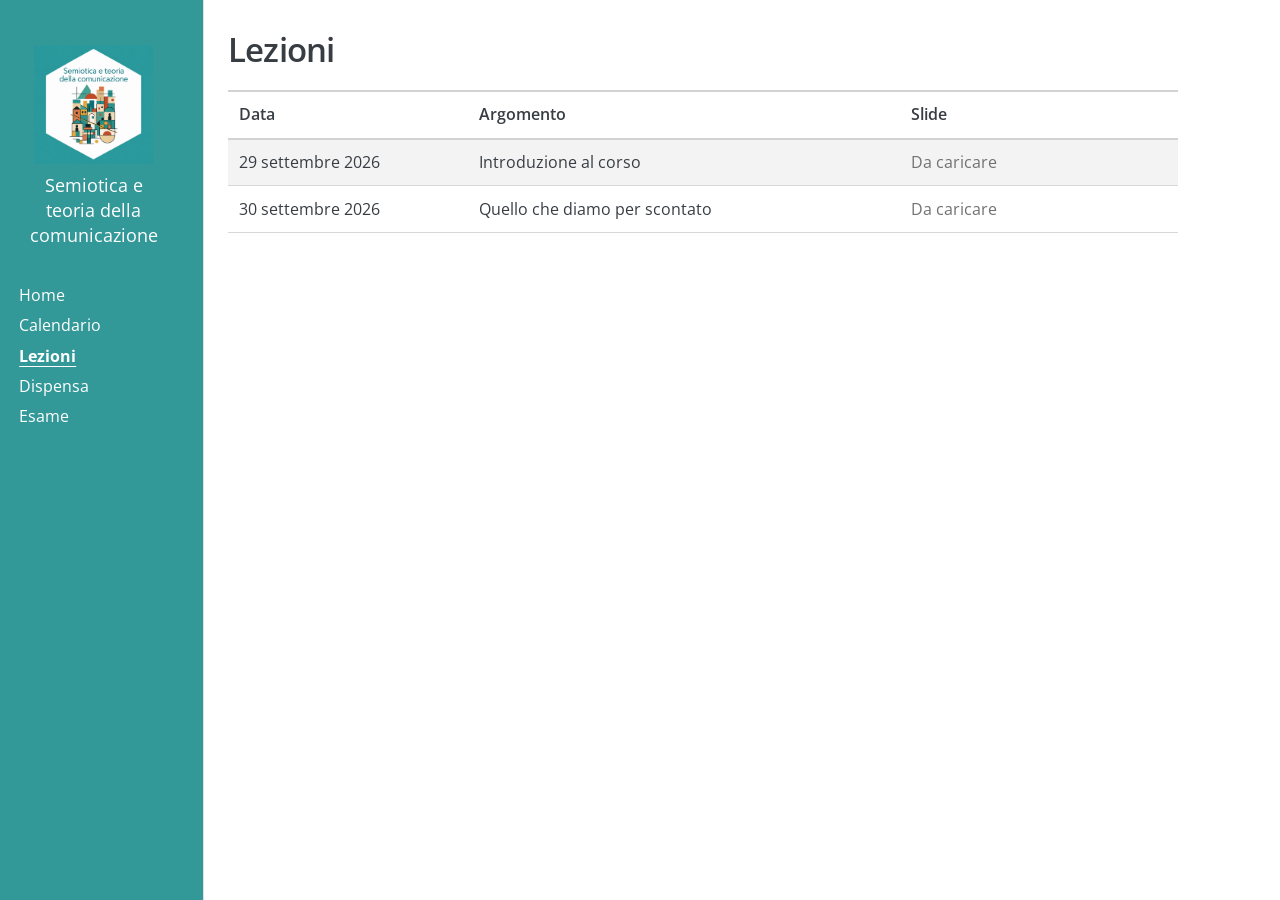
<file: lezioni.html>
<!DOCTYPE html>
<html xmlns="http://www.w3.org/1999/xhtml" lang="it" xml:lang="it"><head>

<meta charset="utf-8">
<meta name="generator" content="quarto-1.10.18">

<meta name="viewport" content="width=device-width, initial-scale=1.0, user-scalable=yes">


<title>Lezioni – Semiotica e teoria della comunicazione</title>
<style>
/* Default styles provided by pandoc.
** See https://pandoc.org/MANUAL.html#variables-for-html for config info.
*/
span.smallcaps{font-variant: small-caps;}
div.columns{display: flex; gap: 1.5em;}
div.column{flex: auto;}
@media screen {
div.columns{gap: min(4vw, 1.5em);}
div.column{overflow-x: auto;}
}
div.hanging-indent{margin-left: 1.5em; text-indent: -1.5em;}
ul.task-list{list-style: none;}
ul.task-list li input[type="checkbox"] {
  width: 0.8em;
  margin: 0 0.8em 0.2em -1em; /* quarto-specific, see https://github.com/quarto-dev/quarto-cli/issues/4556 */ 
  vertical-align: middle;
}
</style>


<script src="site_libs/quarto-nav/quarto-nav.js"></script>
<link href="./favicon.svg" rel="icon" type="image/svg+xml">
<script src="site_libs/clipboard/clipboard.min.js"></script>
<script src="site_libs/quarto-html/quarto.js" type="module"></script>
<script src="site_libs/quarto-html/tabsets/tabsets.js" type="module"></script>
<script src="site_libs/quarto-html/popper.min.js"></script>
<script src="site_libs/quarto-html/tippy.umd.min.js"></script>
<script src="site_libs/quarto-html/anchor.min.js"></script>
<link href="site_libs/quarto-html/tippy.css" rel="stylesheet">
<link href="site_libs/quarto-html/quarto-syntax-highlighting-64a204ab8560d761af7679ceaba22944.css" rel="stylesheet" id="quarto-text-highlighting-styles">
<script src="site_libs/bootstrap/bootstrap.min.js"></script>
<link href="site_libs/bootstrap/bootstrap-icons.css" rel="stylesheet">
<link href="site_libs/bootstrap/bootstrap-193d24112e30648f1b0781ae04d0aad0.min.css" rel="stylesheet" append-hash="true" id="quarto-bootstrap" data-mode="light">
<script id="quarto-search-options" type="application/json">{
  "language": {
    "search-no-results-text": "Nessun risultato",
    "search-matching-documents-text": "documenti trovati",
    "search-copy-link-title": "Copiare il link nella ricerca",
    "search-hide-matches-text": "Nascondere i risultati aggiuntivi",
    "search-more-match-text": "ci sono altri risultati in questo documento",
    "search-more-matches-text": "ulteriori risultati in questo documento",
    "search-clear-button-title": "Pulire",
    "search-text-placeholder": "",
    "search-detached-cancel-button-title": "Cancellare",
    "search-submit-button-title": "Inviare",
    "search-label": "Ricerca"
  }
}</script>


<link rel="stylesheet" href="styles.css">
</head>

<body class="nav-sidebar docked fullcontent quarto-light">

<div id="quarto-search-results"></div>
  <header id="quarto-header" class="headroom fixed-top">
  <nav class="quarto-secondary-nav">
    <div class="container-fluid d-flex">
      <button type="button" class="quarto-btn-toggle btn" data-bs-toggle="collapse" role="button" data-bs-target=".quarto-sidebar-collapse-item" aria-controls="quarto-sidebar" aria-expanded="false" aria-label="Attiva/disattiva la barra laterale" onclick="if (window.quartoToggleHeadroom) { window.quartoToggleHeadroom(); }">
        <i class="bi bi-layout-text-sidebar-reverse"></i>
      </button>
        <nav class="quarto-page-breadcrumbs" aria-label="breadcrumb"><ol class="breadcrumb"><li class="breadcrumb-item"><a href="./lezioni.html">Lezioni</a></li></ol></nav>
        <a class="flex-grow-1" role="navigation" data-bs-toggle="collapse" data-bs-target=".quarto-sidebar-collapse-item" aria-controls="quarto-sidebar" aria-expanded="false" aria-label="Attiva/disattiva la barra laterale" onclick="if (window.quartoToggleHeadroom) { window.quartoToggleHeadroom(); }">      
        </a>
    </div>
  </nav>
</header>
<!-- content -->
<div id="quarto-content" class="quarto-container page-columns page-rows-contents page-layout-article">
<!-- sidebar -->
  <nav id="quarto-sidebar" class="sidebar collapse collapse-horizontal quarto-sidebar-collapse-item sidebar-navigation docked overflow-auto">
    <div class="pt-lg-2 mt-2 text-center sidebar-header sidebar-header-stacked">
      <a href="./index.html" class="sidebar-logo-link">
      <img src="./assets/semiotica.png" alt="Illustrazione geometrica del corso" class="sidebar-logo light-content py-0 d-lg-inline d-none">
      <img src="./assets/semiotica.png" alt="Illustrazione geometrica del corso" class="sidebar-logo dark-content py-0 d-lg-inline d-none">
      </a>
    <div class="sidebar-title mb-0 py-0">
      <a href="./">Semiotica e teoria della comunicazione</a> 
    </div>
      </div>
    <div class="sidebar-menu-container"> 
    <ul class="list-unstyled mt-1">
        <li class="sidebar-item">
  <div class="sidebar-item-container"> 
  <a href="./index.html" class="sidebar-item-text sidebar-link">
 <span class="menu-text">Home</span></a>
  </div>
</li>
        <li class="sidebar-item">
  <div class="sidebar-item-container"> 
  <a href="./calendario.html" class="sidebar-item-text sidebar-link">
 <span class="menu-text">Calendario</span></a>
  </div>
</li>
        <li class="sidebar-item">
  <div class="sidebar-item-container"> 
  <a href="./lezioni.html" class="sidebar-item-text sidebar-link active">
 <span class="menu-text">Lezioni</span></a>
  </div>
</li>
        <li class="sidebar-item">
  <div class="sidebar-item-container"> 
  <a href="./dispensa.html" class="sidebar-item-text sidebar-link">
 <span class="menu-text">Dispensa</span></a>
  </div>
</li>
        <li class="sidebar-item">
  <div class="sidebar-item-container"> 
  <a href="./esame.html" class="sidebar-item-text sidebar-link">
 <span class="menu-text">Esame</span></a>
  </div>
</li>
    </ul>
    </div>
</nav>
<div id="quarto-sidebar-glass" class="quarto-sidebar-collapse-item" data-bs-toggle="collapse" data-bs-target=".quarto-sidebar-collapse-item"></div>
<!-- margin-sidebar -->
    
<!-- main -->
<main class="content" id="quarto-document-content">

<header id="title-block-header" class="quarto-title-block default">
<div class="quarto-title">
<h1 class="title">Lezioni</h1>
</div>



<div class="quarto-title-meta">

    
  
    
  </div>
  


</header>


<div class="lesson-list">
<table class="caption-top table">
<colgroup>
<col style="width: 25%">
<col style="width: 45%">
<col style="width: 29%">
</colgroup>
<thead>
<tr class="header">
<th style="text-align: left;">Data</th>
<th style="text-align: left;">Argomento</th>
<th style="text-align: left;">Slide</th>
</tr>
</thead>
<tbody>
<tr class="odd">
<td style="text-align: left;">29 settembre 2026</td>
<td style="text-align: left;">Introduzione al corso</td>
<td style="text-align: left;"><span class="pending">Da caricare</span></td>
</tr>
<tr class="even">
<td style="text-align: left;">30 settembre 2026</td>
<td style="text-align: left;">Quello che diamo per scontato</td>
<td style="text-align: left;"><span class="pending">Da caricare</span></td>
</tr>
</tbody>
</table>
</div>
<!-- Sostituisci "[Da caricare]{.pending}" con un collegamento, per esempio:
[Slide](https://indirizzo-delle-slide)
-->



</main> <!-- /main -->
<script id="quarto-html-after-body" type="application/javascript">
  window.document.addEventListener("DOMContentLoaded", function (event) {
    const icon = "";
    const anchorJS = new window.AnchorJS();
    anchorJS.options = {
      placement: 'right',
      icon: icon
    };
    anchorJS.add('.anchored');
    const isCodeAnnotation = (el) => {
      for (const clz of el.classList) {
        if (clz.startsWith('code-annotation-')) {                     
          return true;
        }
      }
      return false;
    }
    const onCopySuccess = function(e) {
      // button target
      const button = e.trigger;
      // don't keep focus
      button.blur();
      // flash "checked"
      button.classList.add('code-copy-button-checked');
      var currentTitle = button.getAttribute("title");
      button.setAttribute("title", "Copiato!");
      let tooltip;
      if (window.bootstrap) {
        button.setAttribute("data-bs-toggle", "tooltip");
        button.setAttribute("data-bs-placement", "left");
        button.setAttribute("data-bs-title", "Copiato!");
        tooltip = new bootstrap.Tooltip(button, 
          { trigger: "manual", 
            customClass: "code-copy-button-tooltip",
            offset: [0, -8]});
        tooltip.show();    
      }
      setTimeout(function() {
        if (tooltip) {
          tooltip.hide();
          button.removeAttribute("data-bs-title");
          button.removeAttribute("data-bs-toggle");
          button.removeAttribute("data-bs-placement");
        }
        button.setAttribute("title", currentTitle);
        button.classList.remove('code-copy-button-checked');
      }, 1000);
      // clear code selection
      e.clearSelection();
    }
    const getTextToCopy = function(trigger) {
      const outerScaffold = trigger.parentElement.cloneNode(true);
      const codeEl = outerScaffold.querySelector('code');
      for (const childEl of codeEl.children) {
        if (isCodeAnnotation(childEl)) {
          childEl.remove();
        }
      }
      return codeEl.innerText;
    }
    const clipboard = new window.ClipboardJS('.code-copy-button:not([data-in-quarto-modal])', {
      text: getTextToCopy
    });
    clipboard.on('success', onCopySuccess);
    if (window.document.getElementById('quarto-embedded-source-code-modal')) {
      const clipboardModal = new window.ClipboardJS('.code-copy-button[data-in-quarto-modal]', {
        text: getTextToCopy,
        container: window.document.getElementById('quarto-embedded-source-code-modal')
      });
      clipboardModal.on('success', onCopySuccess);
    }
      var localhostRegex = new RegExp(/^(?:http|https):\/\/localhost\:?[0-9]*\//);
      var mailtoRegex = new RegExp(/^mailto:/);
        var filterRegex = new RegExp("https:\/\/semiotica2026unipd\.github\.io\/");
      var isInternal = (href) => {
          return filterRegex.test(href) || localhostRegex.test(href) || mailtoRegex.test(href);
      }
      // Inspect non-navigation links and adorn them if external
     var links = window.document.querySelectorAll('a[href]:not(.nav-link):not(.navbar-brand):not(.toc-action):not(.sidebar-link):not(.sidebar-item-toggle):not(.pagination-link):not(.no-external):not([aria-hidden]):not(.dropdown-item):not(.quarto-navigation-tool):not(.about-link)');
      for (var i=0; i<links.length; i++) {
        const link = links[i];
        if (!isInternal(link.href)) {
          // undo the damage that might have been done by quarto-nav.js in the case of
          // links that we want to consider external
          if (link.dataset.originalHref !== undefined) {
            link.href = link.dataset.originalHref;
          }
            // target, if specified
            link.setAttribute("target", "_blank");
            if (link.getAttribute("rel") === null) {
              link.setAttribute("rel", "noopener");
            }
        }
      }
    function tippyHover(el, contentFn, onTriggerFn, onUntriggerFn) {
      const config = {
        allowHTML: true,
        maxWidth: 500,
        delay: 100,
        arrow: false,
        appendTo: function(el) {
            return el.parentElement;
        },
        interactive: true,
        interactiveBorder: 10,
        theme: 'quarto',
        placement: 'bottom-start',
      };
      if (contentFn) {
        config.content = contentFn;
      }
      if (onTriggerFn) {
        config.onTrigger = onTriggerFn;
      }
      if (onUntriggerFn) {
        config.onUntrigger = onUntriggerFn;
      }
      window.tippy(el, config); 
    }
    const noterefs = window.document.querySelectorAll('a[role="doc-noteref"]');
    for (var i=0; i<noterefs.length; i++) {
      const ref = noterefs[i];
      tippyHover(ref, function() {
        // use id or data attribute instead here
        let href = ref.getAttribute('data-footnote-href') || ref.getAttribute('href');
        try { href = new URL(href).hash; } catch {}
        const id = href.replace(/^#\/?/, "");
        const note = window.document.getElementById(id);
        if (note) {
          return note.innerHTML;
        } else {
          return "";
        }
      });
    }
    const xrefs = window.document.querySelectorAll('a.quarto-xref');
    const processXRef = (id, note) => {
      // Strip column container classes
      const stripColumnClz = (el) => {
        el.classList.remove("page-full", "page-columns");
        if (el.children) {
          for (const child of el.children) {
            stripColumnClz(child);
          }
        }
      }
      stripColumnClz(note)
      if (id === null || id.startsWith('sec-')) {
        // Special case sections, only their first couple elements
        const container = document.createElement("div");
        if (note.children && note.children.length > 2) {
          container.appendChild(note.children[0].cloneNode(true));
          for (let i = 1; i < note.children.length; i++) {
            const child = note.children[i];
            if (child.tagName === "P" && child.innerText === "") {
              continue;
            } else {
              container.appendChild(child.cloneNode(true));
              break;
            }
          }
          if (window.Quarto?.typesetMath) {
            window.Quarto.typesetMath(container);
          }
          return container.innerHTML
        } else {
          if (window.Quarto?.typesetMath) {
            window.Quarto.typesetMath(note);
          }
          return note.innerHTML;
        }
      } else {
        // Remove any anchor links if they are present
        const anchorLink = note.querySelector('a.anchorjs-link');
        if (anchorLink) {
          anchorLink.remove();
        }
        if (window.Quarto?.typesetMath) {
          window.Quarto.typesetMath(note);
        }
        if (note.classList.contains("callout")) {
          return note.outerHTML;
        } else {
          return note.innerHTML;
        }
      }
    }
    for (var i=0; i<xrefs.length; i++) {
      const xref = xrefs[i];
      tippyHover(xref, undefined, function(instance) {
        instance.disable();
        let url = xref.getAttribute('href');
        let hash = undefined; 
        if (url.startsWith('#')) {
          hash = url;
        } else {
          try { hash = new URL(url).hash; } catch {}
        }
        if (hash) {
          const id = hash.replace(/^#\/?/, "");
          const note = window.document.getElementById(id);
          if (note !== null) {
            try {
              const html = processXRef(id, note.cloneNode(true));
              instance.setContent(html);
            } finally {
              instance.enable();
              instance.show();
            }
          } else {
            // See if we can fetch this
            fetch(url.split('#')[0])
            .then(res => res.text())
            .then(html => {
              const parser = new DOMParser();
              const htmlDoc = parser.parseFromString(html, "text/html");
              const note = htmlDoc.getElementById(id);
              if (note !== null) {
                const html = processXRef(id, note);
                instance.setContent(html);
              } 
            }).finally(() => {
              instance.enable();
              instance.show();
            });
          }
        } else {
          // See if we can fetch a full url (with no hash to target)
          // This is a special case and we should probably do some content thinning / targeting
          fetch(url)
          .then(res => res.text())
          .then(html => {
            const parser = new DOMParser();
            const htmlDoc = parser.parseFromString(html, "text/html");
            const note = htmlDoc.querySelector('main.content');
            if (note !== null) {
              // This should only happen for chapter cross references
              // (since there is no id in the URL)
              // remove the first header
              if (note.children.length > 0 && note.children[0].tagName === "HEADER") {
                note.children[0].remove();
              }
              const html = processXRef(null, note);
              instance.setContent(html);
            } 
          }).finally(() => {
            instance.enable();
            instance.show();
          });
        }
      }, function(instance) {
      });
    }
        let selectedAnnoteEl;
        const selectorForAnnotation = ( cell, annotation) => {
          let cellAttr = 'data-code-cell="' + cell + '"';
          let lineAttr = 'data-code-annotation="' +  annotation + '"';
          const selector = 'span[' + cellAttr + '][' + lineAttr + ']';
          return selector;
        }
        const selectCodeLines = (annoteEl) => {
          const doc = window.document;
          const targetCell = annoteEl.getAttribute("data-target-cell");
          const targetAnnotation = annoteEl.getAttribute("data-target-annotation");
          const annoteSpan = window.document.querySelector(selectorForAnnotation(targetCell, targetAnnotation));
          const lines = annoteSpan.getAttribute("data-code-lines").split(",");
          const lineIds = lines.map((line) => {
            return targetCell + "-" + line;
          })
          let top = null;
          let height = null;
          let parent = null;
          if (lineIds.length > 0) {
              //compute the position of the single el (top and bottom and make a div)
              const el = window.document.getElementById(lineIds[0]);
              top = el.offsetTop;
              height = el.offsetHeight;
              parent = el.parentElement.parentElement;
            if (lineIds.length > 1) {
              const lastEl = window.document.getElementById(lineIds[lineIds.length - 1]);
              const bottom = lastEl.offsetTop + lastEl.offsetHeight;
              height = bottom - top;
            }
            if (top !== null && height !== null && parent !== null) {
              // cook up a div (if necessary) and position it 
              let div = window.document.getElementById("code-annotation-line-highlight");
              if (div === null) {
                div = window.document.createElement("div");
                div.setAttribute("id", "code-annotation-line-highlight");
                div.style.position = 'absolute';
                parent.appendChild(div);
              }
              div.style.top = top - 2 + "px";
              div.style.height = height + 4 + "px";
              div.style.left = 0;
              let gutterDiv = window.document.getElementById("code-annotation-line-highlight-gutter");
              if (gutterDiv === null) {
                gutterDiv = window.document.createElement("div");
                gutterDiv.setAttribute("id", "code-annotation-line-highlight-gutter");
                gutterDiv.style.position = 'absolute';
                const codeCell = window.document.getElementById(targetCell);
                const gutter = codeCell.querySelector('.code-annotation-gutter');
                gutter.appendChild(gutterDiv);
              }
              gutterDiv.style.top = top - 2 + "px";
              gutterDiv.style.height = height + 4 + "px";
            }
            selectedAnnoteEl = annoteEl;
          }
        };
        const unselectCodeLines = () => {
          const elementsIds = ["code-annotation-line-highlight", "code-annotation-line-highlight-gutter"];
          elementsIds.forEach((elId) => {
            const div = window.document.getElementById(elId);
            if (div) {
              div.remove();
            }
          });
          selectedAnnoteEl = undefined;
        };
          // Handle positioning of the toggle
      window.addEventListener(
        "resize",
        throttle(() => {
          elRect = undefined;
          if (selectedAnnoteEl) {
            selectCodeLines(selectedAnnoteEl);
          }
        }, 10)
      );
      function throttle(fn, ms) {
      let throttle = false;
      let timer;
        return (...args) => {
          if(!throttle) { // first call gets through
              fn.apply(this, args);
              throttle = true;
          } else { // all the others get throttled
              if(timer) clearTimeout(timer); // cancel #2
              timer = setTimeout(() => {
                fn.apply(this, args);
                timer = throttle = false;
              }, ms);
          }
        };
      }
        // Attach click handler to the DT
        const annoteDls = window.document.querySelectorAll('dt[data-target-cell]');
        for (const annoteDlNode of annoteDls) {
          annoteDlNode.addEventListener('click', (event) => {
            const clickedEl = event.target;
            if (clickedEl !== selectedAnnoteEl) {
              unselectCodeLines();
              const activeEl = window.document.querySelector('dt[data-target-cell].code-annotation-active');
              if (activeEl) {
                activeEl.classList.remove('code-annotation-active');
              }
              selectCodeLines(clickedEl);
              clickedEl.classList.add('code-annotation-active');
            } else {
              // Unselect the line
              unselectCodeLines();
              clickedEl.classList.remove('code-annotation-active');
            }
          });
        }
    const findCites = (el) => {
      const parentEl = el.parentElement;
      if (parentEl) {
        const cites = parentEl.dataset.cites;
        if (cites) {
          return {
            el,
            cites: cites.split(' ')
          };
        } else {
          return findCites(el.parentElement)
        }
      } else {
        return undefined;
      }
    };
    var bibliorefs = window.document.querySelectorAll('a[role="doc-biblioref"]');
    for (var i=0; i<bibliorefs.length; i++) {
      const ref = bibliorefs[i];
      const citeInfo = findCites(ref);
      if (citeInfo) {
        tippyHover(citeInfo.el, function() {
          var popup = window.document.createElement('div');
          citeInfo.cites.forEach(function(cite) {
            var citeDiv = window.document.createElement('div');
            citeDiv.classList.add('hanging-indent');
            citeDiv.classList.add('csl-entry');
            var biblioDiv = window.document.getElementById('ref-' + cite);
            if (biblioDiv) {
              citeDiv.innerHTML = biblioDiv.innerHTML;
            }
            popup.appendChild(citeDiv);
          });
          return popup.innerHTML;
        });
      }
    }
  });
  </script>
</div> <!-- /content -->




</body></html>
</file>
<file: site_libs/quarto-html/tippy.css>
.tippy-box[data-animation=fade][data-state=hidden]{opacity:0}[data-tippy-root]{max-width:calc(100vw - 10px)}.tippy-box{position:relative;background-color:#333;color:#fff;border-radius:4px;font-size:14px;line-height:1.4;white-space:normal;outline:0;transition-property:transform,visibility,opacity}.tippy-box[data-placement^=top]>.tippy-arrow{bottom:0}.tippy-box[data-placement^=top]>.tippy-arrow:before{bottom:-7px;left:0;border-width:8px 8px 0;border-top-color:initial;transform-origin:center top}.tippy-box[data-placement^=bottom]>.tippy-arrow{top:0}.tippy-box[data-placement^=bottom]>.tippy-arrow:before{top:-7px;left:0;border-width:0 8px 8px;border-bottom-color:initial;transform-origin:center bottom}.tippy-box[data-placement^=left]>.tippy-arrow{right:0}.tippy-box[data-placement^=left]>.tippy-arrow:before{border-width:8px 0 8px 8px;border-left-color:initial;right:-7px;transform-origin:center left}.tippy-box[data-placement^=right]>.tippy-arrow{left:0}.tippy-box[data-placement^=right]>.tippy-arrow:before{left:-7px;border-width:8px 8px 8px 0;border-right-color:initial;transform-origin:center right}.tippy-box[data-inertia][data-state=visible]{transition-timing-function:cubic-bezier(.54,1.5,.38,1.11)}.tippy-arrow{width:16px;height:16px;color:#333}.tippy-arrow:before{content:"";position:absolute;border-color:transparent;border-style:solid}.tippy-content{position:relative;padding:5px 9px;z-index:1}
</file>
<file: site_libs/quarto-html/quarto-syntax-highlighting-64a204ab8560d761af7679ceaba22944.css>
/* quarto syntax highlight colors */
:root {
  --quarto-hl-ot-color: #003B4F;
  --quarto-hl-at-color: #657422;
  --quarto-hl-ss-color: #20794D;
  --quarto-hl-an-color: #5E5E5E;
  --quarto-hl-fu-color: #4758AB;
  --quarto-hl-st-color: #20794D;
  --quarto-hl-cf-color: #003B4F;
  --quarto-hl-op-color: #5E5E5E;
  --quarto-hl-er-color: #AD0000;
  --quarto-hl-bn-color: #AD0000;
  --quarto-hl-al-color: #AD0000;
  --quarto-hl-va-color: #111111;
  --quarto-hl-bu-color: inherit;
  --quarto-hl-ex-color: inherit;
  --quarto-hl-pp-color: #AD0000;
  --quarto-hl-in-color: #5E5E5E;
  --quarto-hl-vs-color: #20794D;
  --quarto-hl-wa-color: #5E5E5E;
  --quarto-hl-do-color: #5E5E5E;
  --quarto-hl-im-color: #00769E;
  --quarto-hl-ch-color: #20794D;
  --quarto-hl-dt-color: #AD0000;
  --quarto-hl-fl-color: #AD0000;
  --quarto-hl-co-color: #5E5E5E;
  --quarto-hl-cv-color: #5E5E5E;
  --quarto-hl-cn-color: #8f5902;
  --quarto-hl-sc-color: #5E5E5E;
  --quarto-hl-dv-color: #AD0000;
  --quarto-hl-kw-color: #003B4F;
}

/* other quarto variables */
:root {
  --quarto-font-monospace: SFMono-Regular, Menlo, Monaco, Consolas, "Liberation Mono", "Courier New", monospace;
}

/* syntax highlight based on Pandoc's rules */
pre > code.sourceCode > span {
  color: #003B4F;
}

code.sourceCode > span {
  color: #003B4F;
}

div.sourceCode,
div.sourceCode pre.sourceCode {
  color: #003B4F;
}

/* Normal */
code span {
  color: #003B4F;
}

/* Alert */
code span.al {
  color: #AD0000;
  font-style: inherit;
}

/* Annotation */
code span.an {
  color: #5E5E5E;
  font-style: inherit;
}

/* Attribute */
code span.at {
  color: #657422;
  font-style: inherit;
}

/* BaseN */
code span.bn {
  color: #AD0000;
  font-style: inherit;
}

/* BuiltIn */
code span.bu {
  font-style: inherit;
}

/* ControlFlow */
code span.cf {
  color: #003B4F;
  font-weight: bold;
  font-style: inherit;
}

/* Char */
code span.ch {
  color: #20794D;
  font-style: inherit;
}

/* Constant */
code span.cn {
  color: #8f5902;
  font-style: inherit;
}

/* Comment */
code span.co {
  color: #5E5E5E;
  font-style: inherit;
}

/* CommentVar */
code span.cv {
  color: #5E5E5E;
  font-style: italic;
}

/* Documentation */
code span.do {
  color: #5E5E5E;
  font-style: italic;
}

/* DataType */
code span.dt {
  color: #AD0000;
  font-style: inherit;
}

/* DecVal */
code span.dv {
  color: #AD0000;
  font-style: inherit;
}

/* Error */
code span.er {
  color: #AD0000;
  font-style: inherit;
}

/* Extension */
code span.ex {
  font-style: inherit;
}

/* Float */
code span.fl {
  color: #AD0000;
  font-style: inherit;
}

/* Function */
code span.fu {
  color: #4758AB;
  font-style: inherit;
}

/* Import */
code span.im {
  color: #00769E;
  font-style: inherit;
}

/* Information */
code span.in {
  color: #5E5E5E;
  font-style: inherit;
}

/* Keyword */
code span.kw {
  color: #003B4F;
  font-weight: bold;
  font-style: inherit;
}

/* Operator */
code span.op {
  color: #5E5E5E;
  font-style: inherit;
}

/* Other */
code span.ot {
  color: #003B4F;
  font-style: inherit;
}

/* Preprocessor */
code span.pp {
  color: #AD0000;
  font-style: inherit;
}

/* SpecialChar */
code span.sc {
  color: #5E5E5E;
  font-style: inherit;
}

/* SpecialString */
code span.ss {
  color: #20794D;
  font-style: inherit;
}

/* String */
code span.st {
  color: #20794D;
  font-style: inherit;
}

/* Variable */
code span.va {
  color: #111111;
  font-style: inherit;
}

/* VerbatimString */
code span.vs {
  color: #20794D;
  font-style: inherit;
}

/* Warning */
code span.wa {
  color: #5E5E5E;
  font-style: italic;
}

.prevent-inlining {
  content: "</";
}

/*# sourceMappingURL=9d8d5bb603a83b8298b89080a598c93b.css.map */
</file>
<file: styles.css>
@font-face {
  font-family: "Open Sans";
  src: url("assets/OpenSans.ttf") format("truetype");
  font-style: normal;
  font-weight: 300 800;
  font-display: swap;
}
@font-face {
  font-family: "Course Emoji";
  src: url("assets/emoji.ttf") format("truetype");
  font-style: normal;
  font-weight: 400;
  font-display: swap;
}
body { background: #fff; }
#quarto-sidebar { padding: 1.8rem 1.2rem; border-right: 0; }
.sidebar-logo { width: 140px; max-width: 100%; max-height: none; }
.sidebar-logo-link { display: block; text-align: center; }
.sidebar-title { font-size: 1.12rem; font-weight: 600; line-height: 1.4; margin: 1rem 0 1.8rem; text-align: center; }
.sidebar-title a, .sidebar-title a:hover { color: #fff; text-decoration: none; }
.sidebar-menu-container { margin-top: .75rem; }
.sidebar-item-container { padding: .25rem 0; }
.sidebar-navigation .sidebar-item { font-size: 1rem; }
.sidebar-item-text, .sidebar-item-text:hover { color: #fff !important; }
.sidebar-item-text.active { font-weight: 700; text-decoration: underline; text-underline-offset: .25rem; }
main.content { padding: 1.25rem 0 3rem; }
#title-block-header { margin-bottom: 1.25rem; }
#title-block-header h1 { font-size: 2.05rem; line-height: 1.25; font-weight: 600; margin-top: 0; letter-spacing: -.025em; }
h2 { font-size: 1.4rem; font-weight: 600; margin-top: 2rem; }
.home-contact { margin-bottom: 1.6rem; }
.home-copy { max-width: 960px; }
.home-copy p { margin-bottom: 1.3rem; }
.calendar-note { font-style: italic; margin-bottom: 1.2rem; }
.deadline-rule { font-size: .93rem; margin-bottom: 1.5rem; max-width: 1100px; }
.course-schedule { overflow-x: auto; margin-top: 1rem; }
.course-schedule table { width: 100%; table-layout: fixed; font-size: .91rem; line-height: 1.35; border-collapse: collapse; }
.course-schedule th { font-weight: 500; background: #fff; border-top: 2px solid #d2d2d2; border-bottom: 2px solid #d2d2d2; padding: .45rem .5rem; }
.course-schedule td { padding: .48rem .5rem; vertical-align: top; border-bottom: 1px solid #d2d2d2; border-right: 1px solid #dedede; }
.course-schedule td:last-child { border-right: 0; }
.course-schedule tbody tr:nth-child(odd) { background: #f3f3f3; }
.course-schedule a { text-decoration: none; }
.course-schedule a:hover { text-decoration: underline; }
.deadline { color: #813381; }
.deadline-icon { font-family: "Course Emoji", "Apple Color Emoji", "Segoe UI Emoji", sans-serif; }
.tentative { font-size: .88em; font-style: italic; }
.chapters { max-width: 1000px; }
.chapters ul { padding-left: 1.4rem; }
.chapters li { padding: .5rem 0; }
.lesson-list { max-width: 950px; }
.lesson-list table { width: 100%; }
.lesson-list th, .lesson-list td { padding: .65rem .7rem; }
.lesson-list tbody tr:nth-child(odd) { background: #f3f3f3; }
.lesson-list th { font-weight: 600; border-top: 2px solid #d2d2d2; border-bottom: 2px solid #d2d2d2; }
.pending { color: #717171; }
:focus-visible { outline: 3px solid #993399; outline-offset: 3px; }
#quarto-sidebar :focus-visible { outline-color: #fff; }
@media (max-width: 991px) {
  main.content { padding-top: .75rem; }
  #title-block-header h1 { font-size: 1.75rem; }
  .course-schedule table { min-width: 850px; }
  .quarto-secondary-nav { background: #339898; color: #fff; }
  .quarto-secondary-nav-title { white-space: normal; font-size: .95rem; }
  .quarto-secondary-nav a { color: #fff; }
}
@media print {
  .course-schedule { overflow: visible; }
  .course-schedule table { min-width: 0; font-size: .75rem; }
}

/* Logo completo, senza un secondo titolo nella barra laterale. */
.sidebar-logo { width: 176px; max-width: 100%; height: auto; object-fit: contain; }
.sidebar-logo-link { margin-bottom: .25rem; }
/* Calendario a simboli: slide e PDF, con stati non disponibili. */
.course-schedule table { min-width: 790px; }
.course-schedule #cal-slides,
.course-schedule #cal-dispensa,
.course-schedule td.slides-cell,
.course-schedule td.dispensa-cell { text-align: center !important; }
.course-schedule th { font-size: .86rem; }
.material-icon { display: inline-flex; align-items: center; justify-content: center; width: 2rem; height: 2rem; font-size: 1.18rem; vertical-align: middle; }
a.material-icon:hover { background: #f0e7f0; border-radius: .25rem; }
.material-icon.unavailable { color: #b9bec1; cursor: default; }
#letture-assegnate ~ section h3 { font-size: 1.03rem; font-weight: 600; }
[id^="lettura-"], #calendario { scroll-margin-top: 5rem; }
[id^="lettura-"]:target { background: #f5f9f9; border-left: 3px solid #339898; padding-left: 1rem; }
.group-schedule { overflow-x: auto; }
.group-schedule table { width: 100%; }
.group-schedule td { vertical-align: top; }
.group-schedule td:first-child { white-space: nowrap; }
@media (max-width: 991px) {
  .sidebar-logo { width: 176px; }
  #quarto-sidebar { max-width: 100vw; }
  .material-icon { width: 2.25rem; min-height: 2.5rem; }
  .group-schedule table { min-width: 500px; }
}
@media (max-width: 991px) {
  #quarto-sidebar .sidebar-logo.light-content { display: block !important; margin: 0 auto; }
}

/* Entrate delle lezioni e tabella del calendario aggiornato. */
.lesson-entry { padding: 1.4rem 0 1.8rem; border-bottom: 1px solid #dedede; }
.lesson-entry h2 { margin-top: .25rem; font-size: 1.35rem; }
.lesson-date { color: #657077; margin-bottom: .6rem; }
.lesson-materials { display: flex; gap: 1.25rem; align-items: center; }
.course-schedule table colgroup { display: none; }
.course-schedule #cal-settimana { width: 8%; text-align: center; }
.course-schedule #cal-data { width: 11%; }
.course-schedule #cal-argomento { width: 35%; }
.course-schedule #cal-slides { width: 6%; }
.course-schedule #cal-dispensa { width: 7%; }
.course-schedule #cal-esercizi { width: 13%; }
.course-schedule #cal-compiti { width: 20%; }
.course-schedule #cal-esercizi, .course-schedule td.esercizi-cell { text-align: center !important; }
.course-schedule td.data-cell { white-space: normal; }
.course-schedule td.settimana-cell { text-align: center; vertical-align: middle; font-variant-numeric: tabular-nums; background: #fff; }
.course-schedule tr.week-start > td { border-top: 3px solid #4d5458; }
.course-schedule .presentation-group { display: block; margin-top: .45rem; }
.group-schedule th { font-weight: 500; }
@media (min-width: 992px) {
  .sidebar-logo { width: 80%; max-width: 176px; }
}
.course-schedule table { min-width: 1140px; }

/* Intestazione visibile durante lo scorrimento verticale e orizzontale. */
.calendar-sticky-header { position: fixed; z-index: 5; margin: 0; overflow: hidden; pointer-events: none; background: #fff; box-shadow: 0 2px 0 #4d5458; }
.calendar-sticky-header table { min-width: 0; margin: 0; }
@media print { .calendar-sticky-header { display: none !important; } }

/* Celle dei materiali condivise fra più lezioni. */
.course-schedule td.slides-cell[rowspan],
.course-schedule td.dispensa-cell[rowspan] { vertical-align: middle; background: #f3f3f3; }
.lesson-materials { flex-wrap: wrap; }
[id^="lezion"], #news { scroll-margin-top: 5rem; }
.course-news li { margin-bottom: .75rem; }
.course-news ul { padding-left: 1.35rem; }
.course-news .news-sections { margin-top: .6rem; }
.course-news .news-sections > li > ul { margin-top: .5rem; }
.course-news time { color: #657077; }
.course-news [hidden] { display: none !important; }
#news-more, #news-less { color: #813381; background: #fff; border: 1px solid #813381; border-radius: .25rem; padding: .45rem .9rem; font: inherit; cursor: pointer; }
#news-more:hover, #news-less:hover { background: #f0e7f0; }
@media print { .course-news li[hidden] { display: list-item !important; } #news-more, #news-less { display: none; } }
</file>
